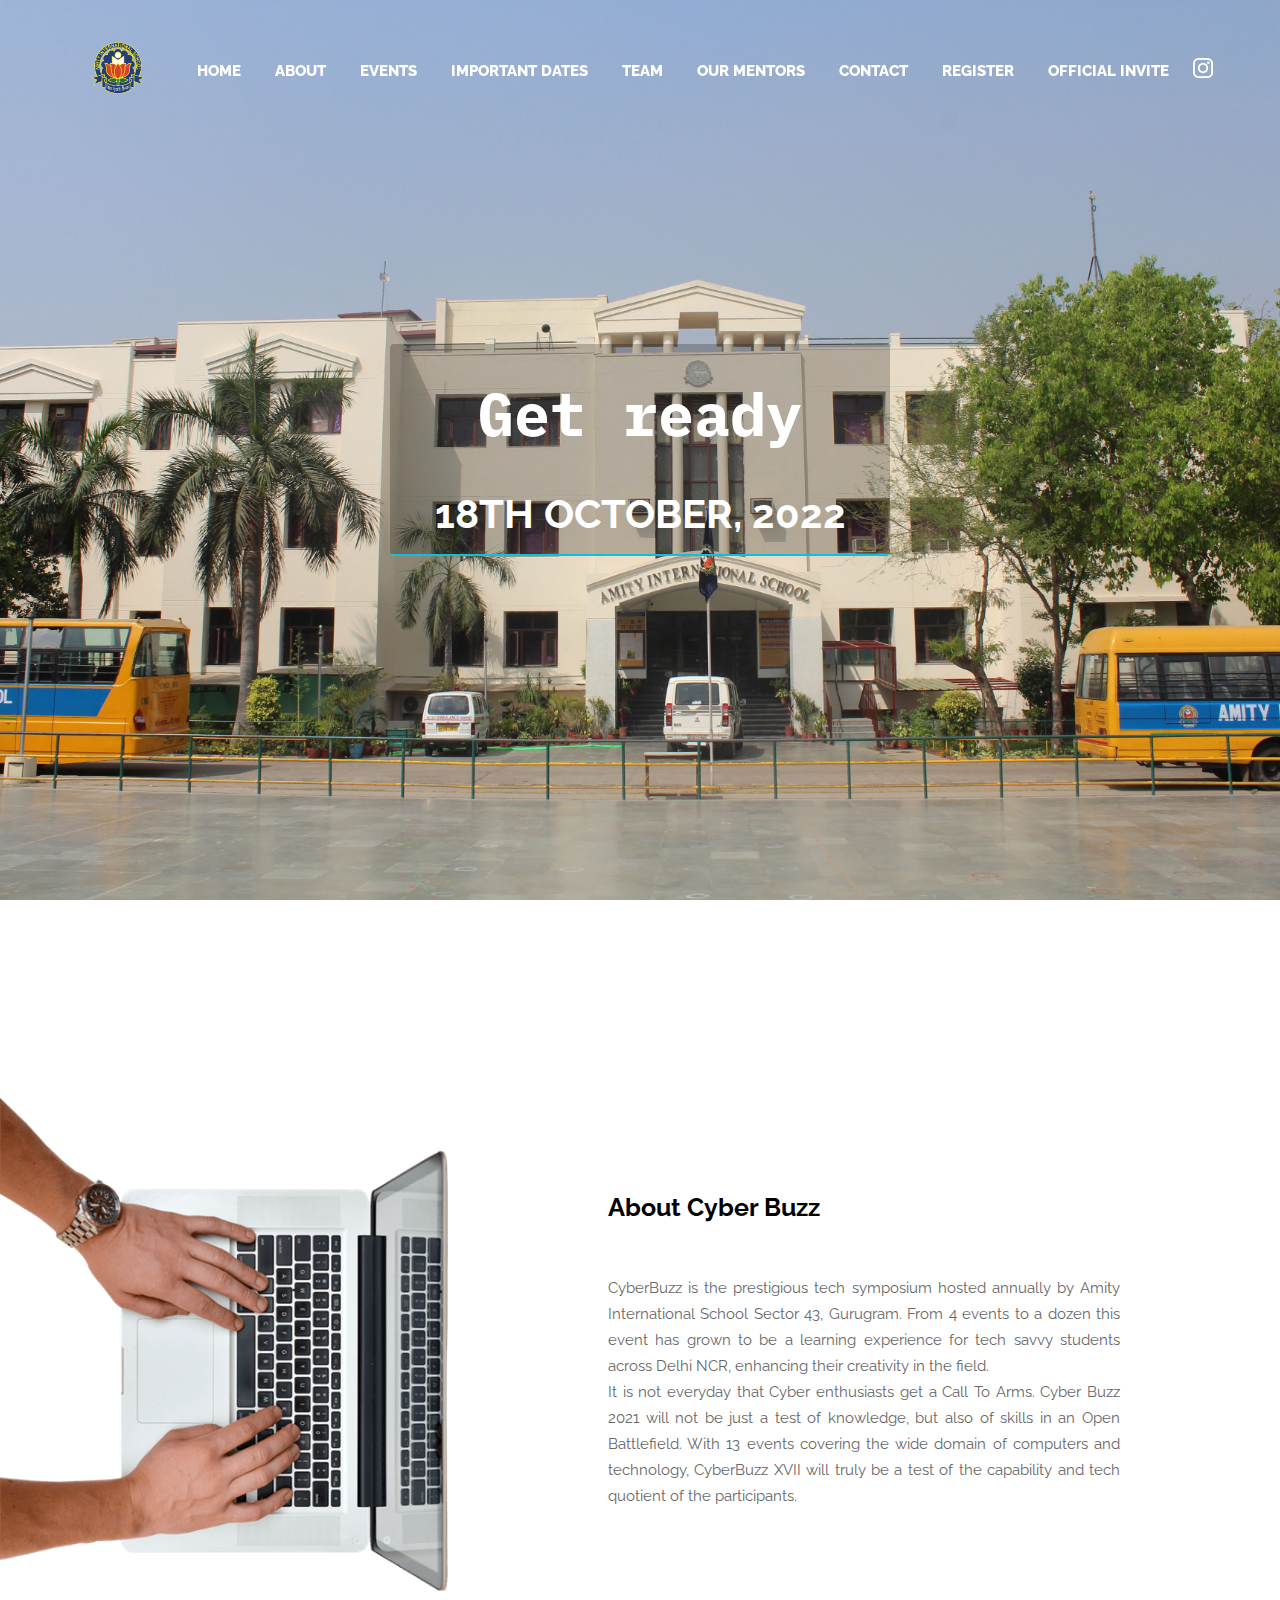
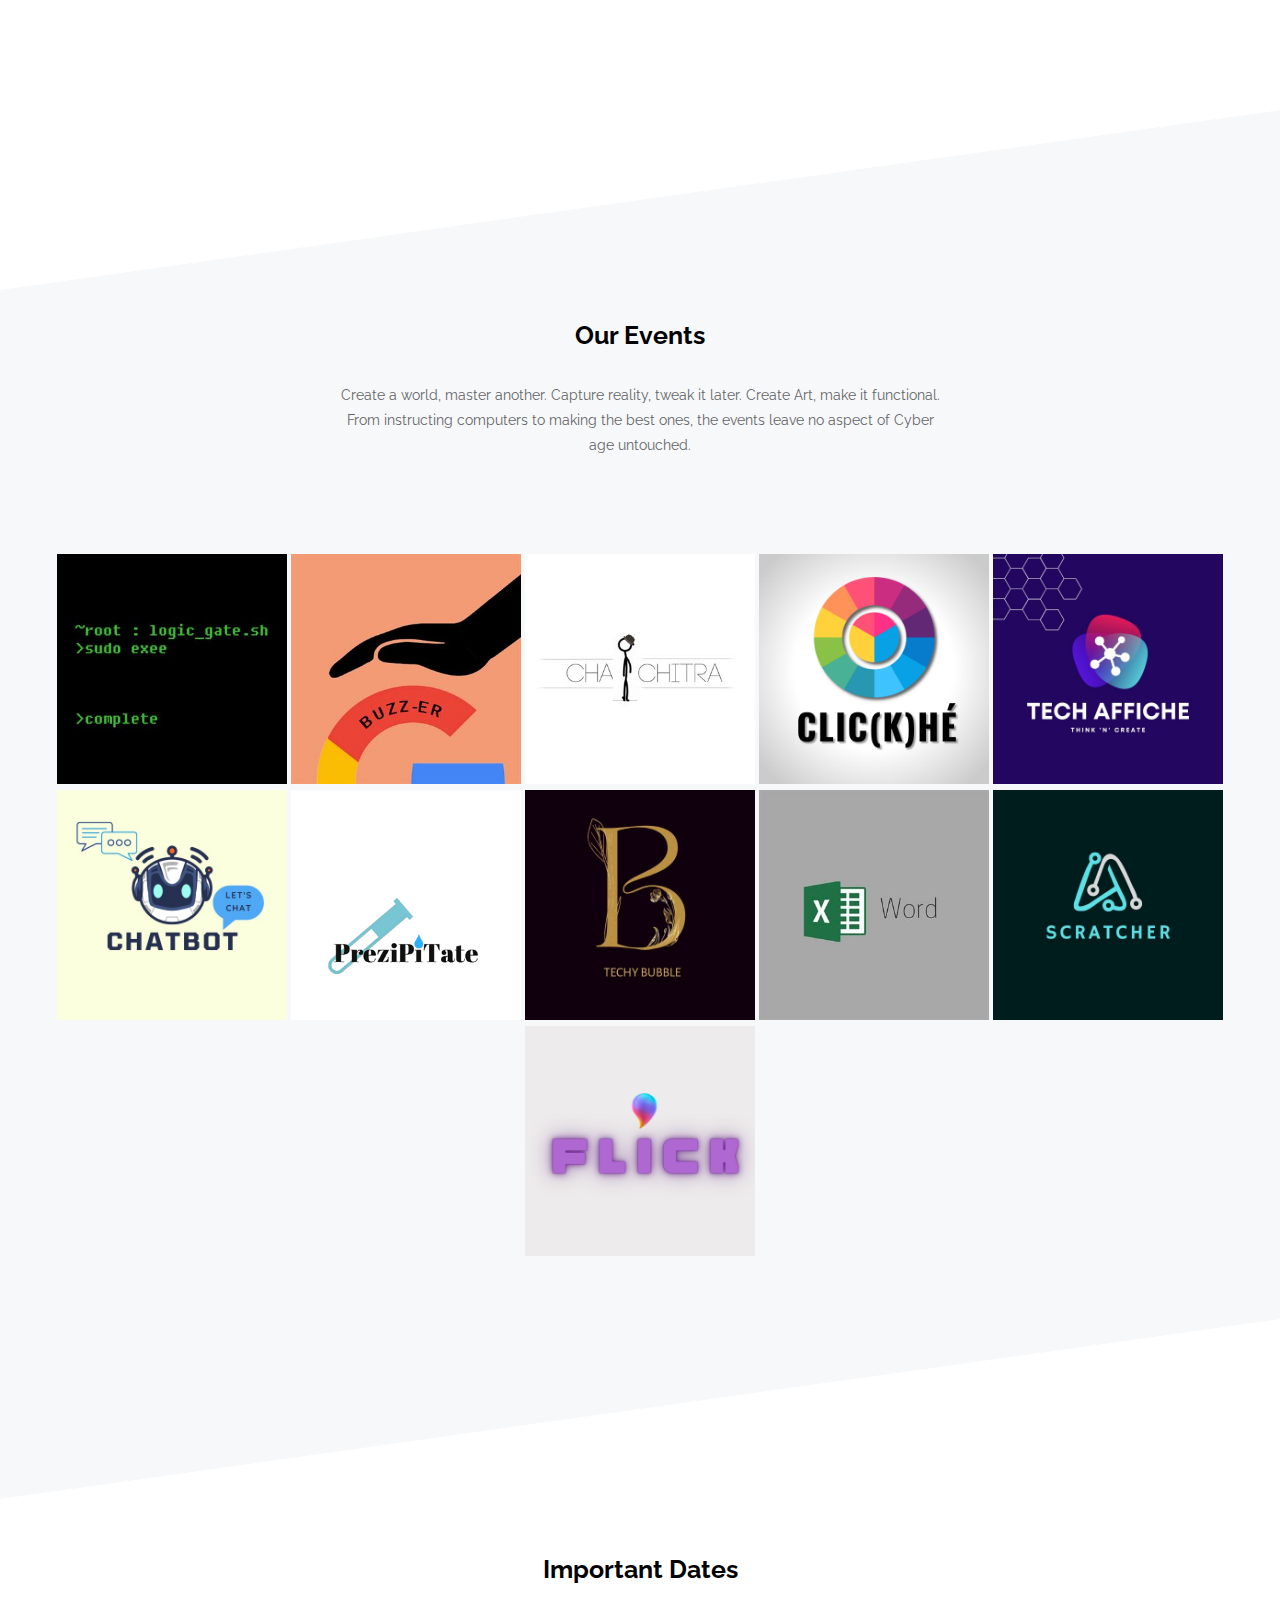
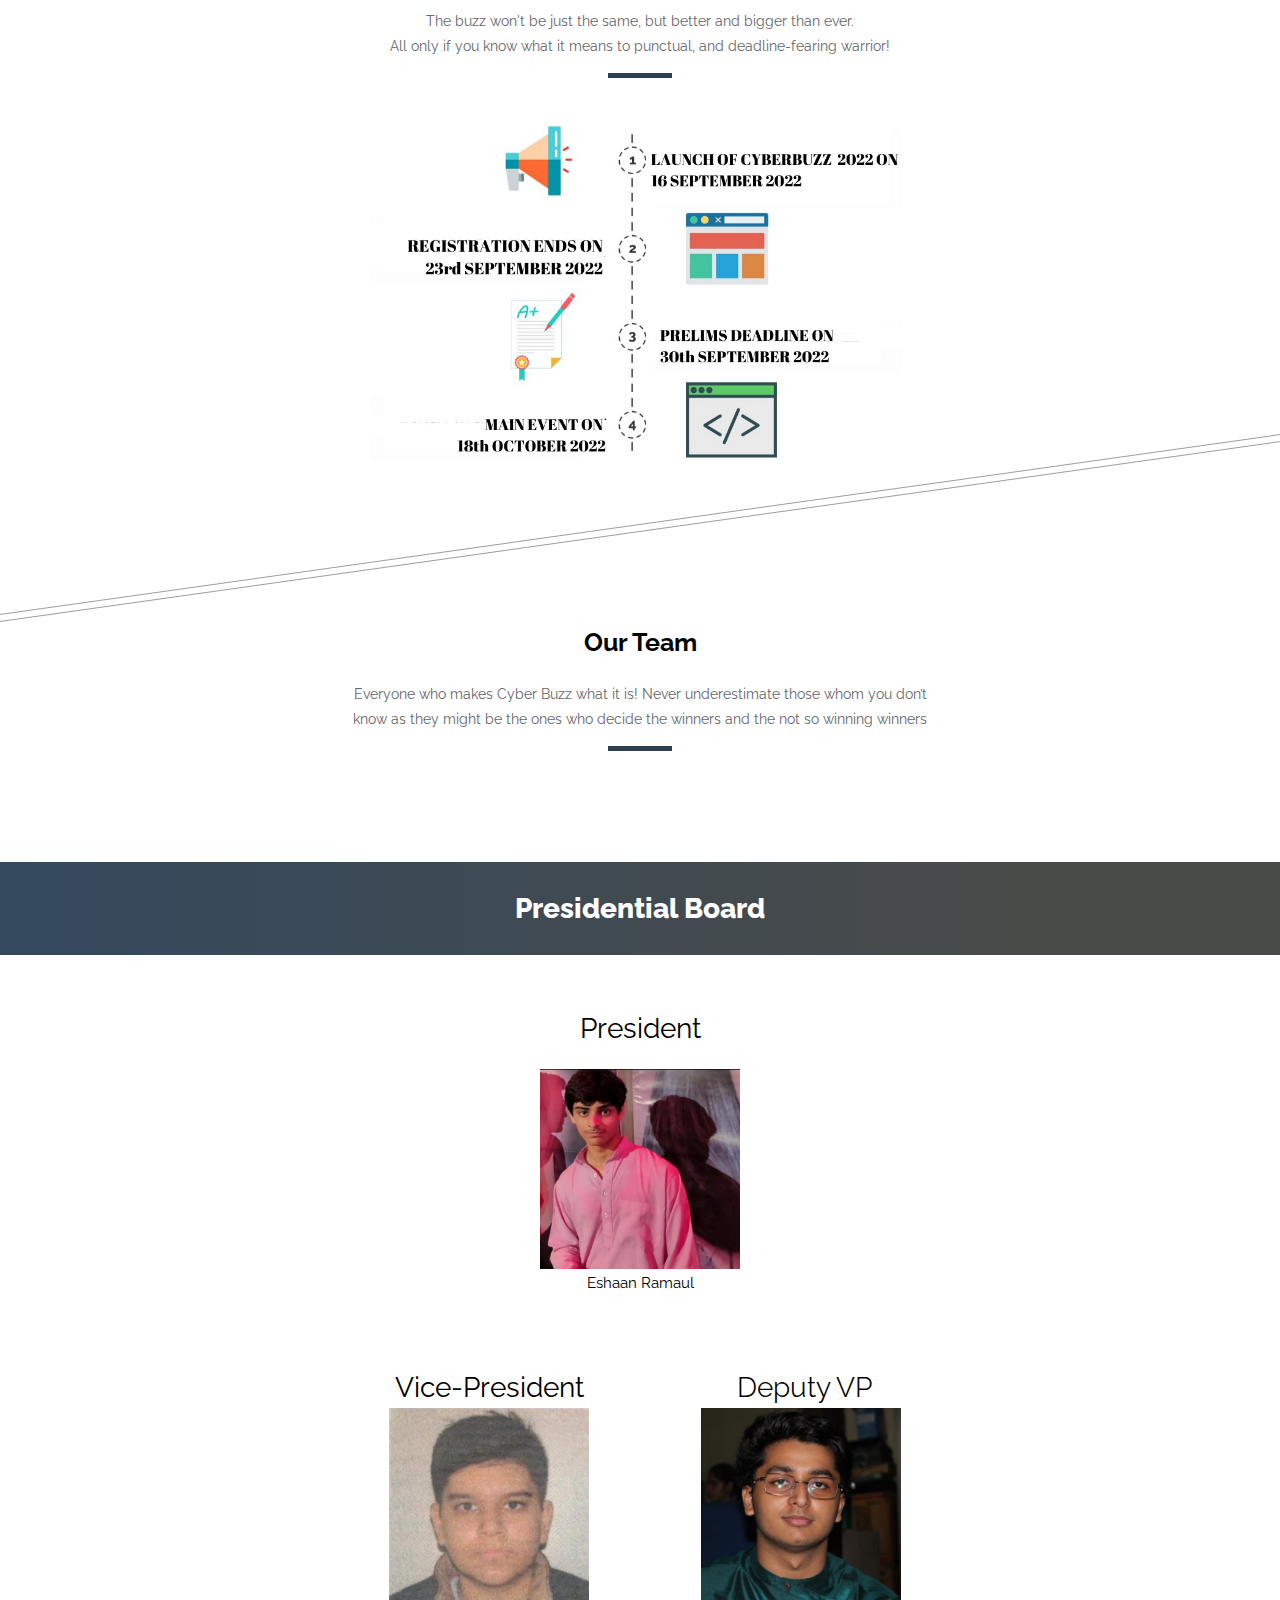
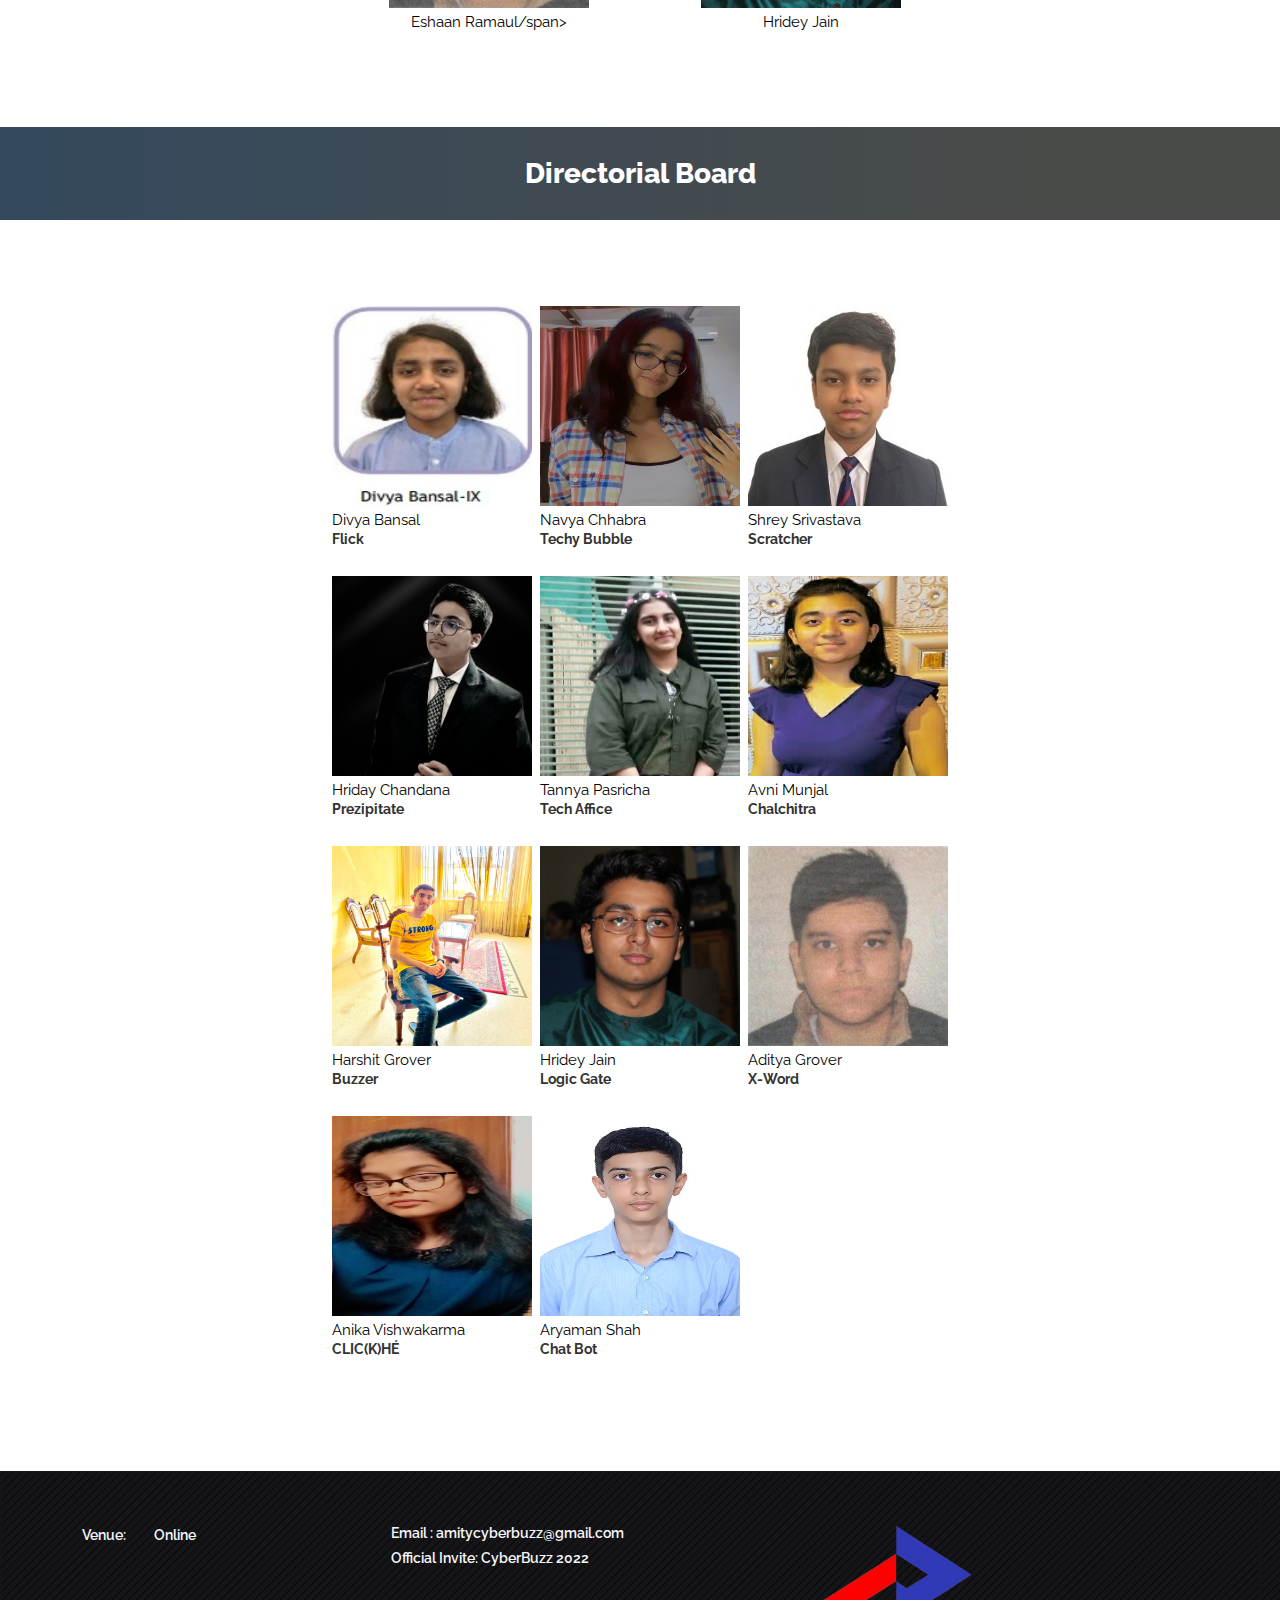
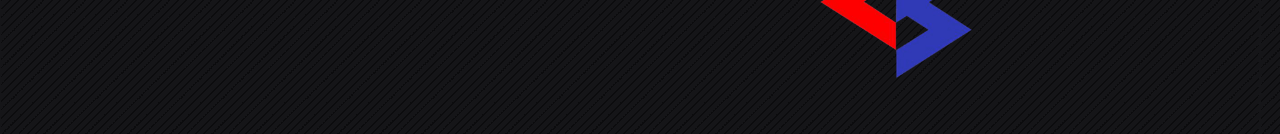
<file: index.html>
<!DOCTYPE html>
<html><head>
	<!-- Global site tag (gtag.js) - Google Analytics -->
  <script src="jquery.min.js"></script>
<script type="text/javascript" src="script.js"></script>
<script async src="https://www.googletagmanager.com/gtag/js?id=UA-117091216-1"></script>
<script>
  window.dataLayer = window.dataLayer || [];
  function gtag(){dataLayer.push(arguments);}
  gtag('js', new Date());
  gtag('config', 'UA-117091216-1');
</script>
<script type="text/javascript">
	$(document).ready(function(){
	$(window).scroll(function(){
	var scroll = $(window).scrollTop();
	if(scroll>100){
		$(".nav").css("padding-top", "10px");
		$(".nav").css("background-color", "#2c3e50");
		/*$(".nav").css("	background-color", "rgba(16, 191, 222, 1")*/
	}
	else{
		$(".nav").css("padding-top", "30px");
		$(".nav").css("background-color", "transparent")
		/*$(".nav").css("background-color", "#10bfde80")*/
	}
})
})
</script>

	<title>Cyber Buzz</title>
	<link rel="shortcut icon" type="image" href="images/favicon.png">
	<link rel="stylesheet" type="text/css" href="style.css">
  <link href="https://fonts.googleapis.com/css?family=Raleway" rel="stylesheet">
</head>

<body>
<div class="first-big" id="home">
	<div class="nav" id="#nav-top">
		<div class="left-nav"><table><tbody>
		<tr>
    <td><img src="images/schoollogo.png" style="height: 70px; padding-right: 40px"></td>
    <td><a class="nav-item smoothscroll" href="#home">HOME</a></td>
		<td><a class="nav-item smoothscroll" href="#about">ABOUT</a></td>
		<td><a class="nav-item smoothscroll" href="#events">EVENTS</a></td>
		<td><a class="nav-item smoothscroll" href="#dates">IMPORTANT DATES</a></td>
		<td><a class="nav-item smoothscroll" href="#team">TEAM</a></td>
	 	<td><a class="nav-item smoothscroll" href="teachers.html" target="_blank">OUR MENTORS</td>
		<td><a class="nav-item smoothscroll" href="#contact">CONTACT</a></td>
		<td><a class="nav-item" href=" https://forms.office.com/r/hnUH5tGMPd" target="_blank">REGISTER</a></td>
		<td><a class="nav-item smoothscroll" href=" https://bit.ly/3RNcuJU" target = "_blank">OFFICIAL INVITE</a></td>
<!--		<td><a class="nav-item" href="/prelims" target="_blank">PRELIMS RESULTS</a></td>  -->
		<!--<td><a class="nav-item" href="prelims.html" target="_blank">PRELIM RESULTS</a></td>-->
		<!-- <td><a class="nav-item right" style= " margin-left: 0px;" href="https://fb.com/amitycyberbuzz" target="_blank"><img src="images/fb.png" style="height: 20px;"></a></td> -->
		<td><a class="nav-item right" style= " margin-left: -10px;" href="https://www.instagram.com/cyberbuzz21/" target="_blank"><img src="images/instagram-logo.png" style="height: 20px;"></a></td>
		</tr></tbody></table>
		</div>
	</div>
	<div class="head-info"><div class = "time-info" id="time-set"></div><p class = "date" style="margin: 0;">18TH OCTOBER, 2022<br></p></div>
	<!-- <a href="https://drive.google.com/drive/folders/1xSUDUHf4Fh-xgpqyqZI1GgW6K6Gb0qex?usp=sharing" target="_blank"><div class = "head-info" id = "discord">
		RESULTS
		<p style="font-size: 10px; line-height: 0px; margin-top: 0px; letter-spacing: 3px;">CHECK RESULTS HERE!</p> -->
	</div></a>
</div>

<div class="second-big" id="about">
	<div class="img-info"><img src="images/Laptop_Graphic.png" class="img-info-real"></div>
	<div class="info"><div class="container"><span class = "heading">About Cyber Buzz</span><br><br><br>
		<p class="info-desc" align="justify">CyberBuzz is the prestigious tech symposium hosted annually by Amity International School Sector 43, Gurugram. From 4 events to a dozen this event has grown to be a learning experience for tech savvy students across Delhi NCR, enhancing their creativity in the field.<br>It is not everyday that Cyber enthusiasts get a Call To Arms. Cyber Buzz 2021 will not be just a test of knowledge, but also of skills in an Open Battlefield. With 13 events covering the wide domain of computers and technology, CyberBuzz XVII will truly be a test of the capability and tech quotient of the participants.</div>
	</p>
	</div>
</div>

<div class="third-big">
	<div class="inner-third" align="center">
		<span class="heading">Our Events</span><br><br>
		<p class="events-info">Create a world, master another. Capture reality, tweak it later. Create Art, make it functional. From instructing computers to making the best ones, the events leave no aspect of Cyber age untouched.</p><br>

		<div class="eventbox" id="events">

			<div class="box" id="hv-1"><img src="images/event-logos/programming.jpg" class="logo"><div class="hov-con"><div class="text">Logic Gate</div></div>
				<!-- modal-->
				<!--<div class="modal" id="myModal-01">
					<div class="modal-content">
						<p class="tagline">“Talk is cheap,  show us the code ”</p>
						<p class="evnt-info">This isn’t your normal programming quiz where you are asked to solve and write the problems. Here, you will be tested on your speed, coding that make one a true programmer, yes, they do!<br>
							Round 1 of 30 minutes will happen at 11 AM on 23 rd May.<br>
							Round 2 of 30 minutes will happen at 11:30 AM on 23 rd May between shortlisted teams of Round 1.<br>
							The link for Round 1 will be shared on 23 rd May at 10:50 on the facebook page. Round 2 link will be shared with the Round 1 shortlisted teams only.
							Language – Python  <br>
							Eligibility – XI-XII<br></p>
						<p class="team-eligibility">No of Teams/School – 1 <br>
							No. of Participants/Team – 1</p>
					</div>
				</div>-->
				<!--modal closes-->
			</div>
			<div class="box" id="hv-2"><img src="images/event-logos/buzzer.jpg" class="logo"><div class="hov-con"><div class="text">Buzzer</div></div>
				<!--<div class="modal" id="myModal-02">
					<div class="modal-content">
						<p class="tagline">“Life is a big canvas throw all the paint you can on it.”</p>
						<p class="evnt-info">Students will make a drawing in MS Paint. Convert your file into JPEG and will send that on mmunjal@aisg43.amity.edu. Downloaded material from Internet is strictly prohibited. <br>
							<b><u>Topic</u>: My Dream World</b><br>
							Eligibility: I-II<br></p>
						<p class="team-eligibility">No of Teams/School – 1 <br> 
							No. of Participants/Team – 1</p>

					</div>
				</div>-->
			</div>
			
			<div class="box" id="hv-4"><img src="images/event-logos/chalchitra.jpg" class="logo"><div class="hov-con"><div class="text">Movie Making</div></div>
				<div class="modal" id="myModal-04">
					<div class="modal-content">
						<p class="tagline">“Programming isn’t about what you know; it’s about what you can figure out”</p>
						<p class="evnt-info">Students will create a graphic using MSW Logo. Convert your file into JPEG and will send that on mpasricha@aisg43.amity.edu.<br>
						<b><u>Topic</u>: My City</b><br>
						Eligibility: III-IV
						</p>
						<p class="team-eligibility">No of Teams/School – 1 <br> No. of Participants/Team – 1</p>
					</div>
				</div>
			</div>


			<div class="box" id="hv-5"><img src="images/2021/events/clickhe.png" class="logo"><div class="hov-con"><div class="text">Photography</div></div>
				<div class="modal" id="myModal-05">
					<div class="modal-content">
						<p class="tagline">“Ctrl + M…. and here we go!”</p>
						<p class="evnt-info">Students will make a 3 min presentation and send it to us at mpasricha@aisg43.amity.edu. Only selected teams will battle out for the prizes. Anything except clip art and tools of powerpoint are not allowed. Videos should not be used.<br>
						<b><u>Topic</u>: Online Education</b><br>
						Eligibility: V-VI<br>
						</p>
						<p class="team-eligibility">No of Teams/School – 1<br>No. of Participants/Team – 1</p>
					</div>
				</div>
			</div>

			
		
			<div class="box" id="hv-8"><img src="images/2021/events/techaffice.jpeg" class="logo"><div class="hov-con"><div class="text">Tech Affice</div></div>
				<div class="modal" id="myModal-08">	
					<div class="modal-content">
						<p class="tagline">“Pics or it didn’t happen”</p>
						<p class="evnt-info">
							For the event, three pictures need to be submitted online. Entry needs to be submitted at sjoshi@aisg43.amity.edu  on the topic.<br>
							Please makesure to not to use copyright content.<br>
							<b><u>Topic</u>: Nature at the time of Corona</b><br>
							Eligibility: IX-X
						</p>
						<p class="team-eligibility">No of Teams/School – 1<br>No. of Participants/Team – 1</p>
					</div>
				</div>
			</div>
		
			<div class="box" id="hv-10"><img src="images/2021/events/chatbot.jpeg" class="logo"><div class="hov-con"><div class="text">Chat Bot</div></div>
				<div class="modal" id="myModal-10">
					<div class="modal-content">
						<p class="tagline">“What separates design from art is that design is meant to be… functional.”</p>
						<p class="evnt-info">Upload the entry on Google Drive/Drop box and email the link to sjoshi@aisg43.amity.edu. Only selected teams will battle out for prizes. Besides the originality and appeal of the design, functionality and creativity will be fetching points.<br>
							<b>And remember, your &lt;html&gt; code should be spic n’ &lt;span&gt; ;)</b><br>
							<b>Languages:</b>*HTML, CSS, Javascript, Jquery<br>
							<b>Software provided:</b>Sublime Text, Adobe Photoshop<br>
							*Participants are advised to refrain from using templates and copying code.<br>
							Eligibility – IX-X<br>
						</p>
						<p class="team-eligibility">No of Teams/School – 1<br>No. of Participants/Team – 1</p>
						</div>
				</div>
			</div>
		
				
			<div class="box" id="hv-12"><img src="images/event-logos/prezipitate.png" class="logo"><div class="hov-con"><div class="text">Prezipitate</div></div>
				<div class="modal" id="myModal-12">
					<div class="modal-content">
						<p class="tagline">“Everybody is special. But not today, because today, we give you the story.”</p>
						<p class="evnt-info">Participants will be given theme (at 11 AM on 23 rd May) on which they have to make a video of 1 min which should be submitted by 1 PM on 23 rd May.<br>
							<b>Late submissions will not be entertained.</b><br>
							Open choice for accessories and software but it has to be submitted only in <b>MP4 format</b>.<br>
							Only <b>original</b> and <b>fresh content</b> will be accepted, the usage of <b>English</b> or <b>Hindi</b> both are permitted.<br>
							The video should not just be random clips and should have an element of <b>story</b> or a <b>concept</b>. No socially offensive content will be permitted. In terms of conflict, the event head will give the final decision and breaking of rules will result in <b>disqualification.</b><br>
							Video has to be uploaded to <b>Youtube</b> or <b>drive</b> and the links should be shared by the form. The link for the form is: https://bit.ly/3aBGYZe<br>
						Eligibility – XI-XII<br>
						</p>
						<p class="team-eligibility">No of Teams/School – 1<br>No. of Participants/Team – 1</p>
					</div>
				</div>
			</div>

			<div class="box" id="hv-10"><img src="images/2021/events/techybubble.jpeg" class="logo"><div class="hov-con"><div class="text">Techy Bubble</div></div>
				<div class="modal" id="myModal-10">
					<div class="modal-content">
						<p class="tagline">“What separates design from art is that design is meant to be… functional.”</p>
						<p class="evnt-info">Upload the entry on Google Drive/Drop box and email the link to sjoshi@aisg43.amity.edu. Only selected teams will battle out for prizes. Besides the originality and appeal of the design, functionality and creativity will be fetching points.<br>
							<b>And remember, your &lt;html&gt; code should be spic n’ &lt;span&gt; ;)</b><br>
							<b>Languages:</b>*HTML, CSS, Javascript, Jquery<br>
							<b>Software provided:</b>Sublime Text, Adobe Photoshop<br>
							*Participants are advised to refrain from using templates and copying code.<br>
							Eligibility – IX-X<br>
						</p>
						<p class="team-eligibility">No of Teams/School – 1<br>No. of Participants/Team – 1</p>
						</div>
				</div>
			</div>

			<div class="box" id="hv-10"><img src="images/event-logos/x-word.jpg" class="logo"><div class="hov-con"><div class="text">X-Word</div></div>
				<div class="modal" id="myModal-10">
					<div class="modal-content">
						<p class="tagline">“What separates design from art is that design is meant to be… functional.”</p>
						<p class="evnt-info">Upload the entry on Google Drive/Drop box and email the link to sjoshi@aisg43.amity.edu. Only selected teams will battle out for prizes. Besides the originality and appeal of the design, functionality and creativity will be fetching points.<br>
							<b>And remember, your &lt;html&gt; code should be spic n’ &lt;span&gt; ;)</b><br>
							<b>Languages:</b>*HTML, CSS, Javascript, Jquery<br>
							<b>Software provided:</b>Sublime Text, Adobe Photoshop<br>
							*Participants are advised to refrain from using templates and copying code.<br>
							Eligibility – IX-X<br>
						</p>
						<p class="team-eligibility">No of Teams/School – 1<br>No. of Participants/Team – 1</p>
						</div>
				</div>
			</div>
			<div class="box" id="hv-10"><img src="images/2021/events/scratcher.jpeg" class="logo"><div class="hov-con"><div class="text">Scratcher</div></div>
				<div class="modal" id="myModal-10">
					<div class="modal-content">
						<p class="tagline">“What separates design from art is that design is meant to be… functional.”</p>
						<p class="evnt-info">Upload the entry on Google Drive/Drop box and email the link to sjoshi@aisg43.amity.edu. Only selected teams will battle out for prizes. Besides the originality and appeal of the design, functionality and creativity will be fetching points.<br>
							<b>And remember, your &lt;html&gt; code should be spic n’ &lt;span&gt; ;)</b><br>
							<b>Languages:</b>*HTML, CSS, Javascript, Jquery<br>
							<b>Software provided:</b>Sublime Text, Adobe Photoshop<br>
							*Participants are advised to refrain from using templates and copying code.<br>
							Eligibility – IX-X<br>
						</p>
						<p class="team-eligibility">No of Teams/School – 1<br>No. of Participants/Team – 1</p>
						</div>
				</div>
			</div>

			
			
			<div class="box" id="hv-10"><img src="images/2021/events/FLICK.png" class="logo"><div class="hov-con"><div class="text">Paint 3D</div></div>
				<div class="modal" id="myModal-10">
					<div class="modal-content">
						<p class="tagline">“What separates design from art is that design is meant to be… functional.”</p>
						<p class="evnt-info">Upload the entry on Google Drive/Drop box and email the link to sjoshi@aisg43.amity.edu. Only selected teams will battle out for prizes. Besides the originality and appeal of the design, functionality and creativity will be fetching points.<br>
							<b>And remember, your &lt;html&gt; code should be spic n’ &lt;span&gt; ;)</b><br>
							<b>Languages:</b>*HTML, CSS, Javascript, Jquery<br>
							<b>Software provided:</b>Sublime Text, Adobe Photoshop<br>
							*Participants are advised to refrain from using templates and copying code.<br>
							Eligibility – IX-X<br>
						</p>
						<p class="team-eligibility">No of Teams/School – 1<br>No. of Participants/Team – 1</p>
						</div>
				</div>

			</div>
		</div>
	</div>
</div>


<div class="fourth-big" id = "dates" align="center">
	<p class="heading">Important Dates</p>
	<p class="imp-info">The buzz won't be just the same, but better and bigger than ever.<br>All only if you know what it means to punctual, and deadline-fearing warrior!</p><p class="btn-btm"></p>
	<img src="images/2022/timeline.png" class="imp-img">
</div>

<div class="skew-div"></div>

<div class="fifth-big" align="center">
	<p class="heading" id = "team">Our Team</p>
	<p class="imp-info">Everyone who makes Cyber Buzz what it is!
Never underestimate those whom you don’t know as they might be the ones who decide the winners and the not so winning winners</p>
	<p class="btn-btm"></p>
  <br><br>
  <br><br>
  <h1 style="font-family: 'Raleway';font-weight: 800;font-size: 28px;padding-top: 30px;padding-bottom: 30px;background:-webkit-linear-gradient(90deg, rgb(52, 73, 94) 0%, rgb(73, 75, 73) 80%);
background:-o-linear-gradient(90deg, rgb(52, 73, 94) 0%, rgb(73, 75, 73) 80%);
background:-moz-linear-gradient(90deg, rgb(52, 73, 94) 0%, rgb(73, 75, 73) 80%);
background:linear-gradient(90deg, rgb(52, 73, 94) 0%, rgb(73, 75, 73) 80%);color: white">Presidential Board</h1>
<br><br>
  	<span class = "designation" style="color;font-family: 'Raleway';font-weight: 400">President</span><br>
  <div class="teambox" >


     <div class="tbox">
     	
         
         <a href="https://www.instagram.com/eshaan.ok/" target="_blank">
         <img src="images/2022/membs/eshaan.jpeg" class="memb"><div class="mem">
     <div class = "mem-name">eshaanramaul@gmail.com</div></div></a><span class = "mem-name-end">Eshaan Ramaul</span><br><span class="mem-evnt"></span></div>

   

  </div>


  	
	<br>
  <div class="teambox" >
  	<div class = 'teambox2'>
  		<span class = "designation" style="font-family: 'Raleway';font-weight: 400;">Vice-President</span>
  <div class="tbox">

	<a href="https://www.instagram.com/adityagroverr/" target="_blank">
	<img src="images/2022/membs/aditya.jpeg" class="memb"><div class="mem">
<div class = "mem-name">adityagrover111@gmail.com
</div></div></a><span class = "mem-name-end">Eshaan Ramaul/span><br><span class="mem-evnt"></span></div></div>
<div class = 'teambox2' style="margin-left: 100px;">
	<span class = "designation" style="font-family: 'Raleway';font-weight: 350;margin-left: 12%;">Deputy VP</span> 
<div class="tbox" style="margin-left: 5%;"> 
	<a href="https://www.instagram.com/hridsjain/" target="_blank"><img src="images/2022/membs/hridey.jpeg	" class="memb"><div class="mem">
<div class = "mem-name">hrideyjain27@gmail.com</div></div></a><span class = "mem-name-end">Hridey Jain</span><br><span class="mem-evnt"></span></div>
  </div></div>
  <br><br>
  <h1 style="font-family: 'Raleway';font-weight: 800;font-size: 28px;padding-top: 30px;padding-bottom: 30px;background:-webkit-linear-gradient(90deg, rgb(52, 73, 94) 0%, rgb(73, 75, 73) 80%);
background:-o-linear-gradient(90deg, rgb(52, 73, 94) 0%, rgb(73, 75, 73) 80%);
background:-moz-linear-gradient(90deg, rgb(52, 73, 94) 0%, rgb(73, 75, 73) 80%);
background:linear-gradient(90deg, rgb(52, 73, 94) 0%, rgb(73, 75, 73) 80%);color: white">Directorial Board</h1>
<br><br>

	<div class="teambox" align = 'center'>
		<table id = "memberss" align="center">

		<a target="_blank">
		<tr>
		
		<tr><td><div class="tbox"><img src="images/2022/membs/divya.jpeg" class="memb"><div class="mem">
		<div class = "mem-name">divyabansal1919@gmail.com</div></div><span class = "mem-name-end">Divya Bansal</span><br><span class="mem-evnt">Flick</span></div></td>
		<td><div class="tbox"><img src="images/2022/membs/navya.jpeg" class="memb"><div class="mem">
		<div class = "mem-name">navyachhabra479@gmail.com</div></div><span class = "mem-name-end">Navya Chhabra</span><br><span class="mem-evnt">Techy Bubble</span></div></td>

		<td><div class="tbox"><img src="images/2022/membs/shrey.jpeg" class="memb"><div class="mem">
		<div class = "mem-name">nat_verma@rediffmail.com</div></div><span class = "mem-name-end">Shrey Srivastava</span><br><span class="mem-evnt">Scratcher</span></div></td></tr>
		<tr><td><div class="tbox"><img src="images/2022/membs/hriday.jpeg" class="memb"><div class="mem">
		<div class = "mem-name">hridaychandnaXD@gmail.com</div></div><span class = "mem-name-end">Hriday Chandana</span><br><span class="mem-evnt">Prezipitate</span></div></td>

		<td><div class="tbox"><img src="images/2021/membs/tannya.jpeg" class="memb"><div class="mem">
		<div class = "mem-name"></div></div><span class = "mem-name-end">Tannya Pasricha</span><br><span class="mem-evnt">Tech Affice</span></div></td>
		<td><div class="tbox"><img src="images/2022/membs/avni.jpeg" class="memb"><div class="mem">
		<div class = "mem-name">avneemunjal@gmail.com</div></div><span class = "mem-name-end">Avni Munjal</span><br><span class="mem-evnt">Chalchitra</span></div>
		</td></tr>

		<tr><td><div class="tbox"><img src="images/2022/membs/harshit.jpeg" class="memb"><div class="mem">
		<div class = "mem-name">harshitgrover007@gmail.com</div></div><span class = "mem-name-end">Harshit Grover</span><br><span class="mem-evnt">Buzzer</span></div></td>
		<td><div class="tbox"><img src="images/2022/membs/hridey.jpeg" class="memb"><div class="mem">
		<div class = "mem-name">hrideyjain27@gmail.com</div></div><span class = "mem-name-end">Hridey Jain</span><br><span class="mem-evnt">Logic Gate</span></div></td>

		<td><div class="tbox"><img src="images/2022/membs/aditya.jpeg" class="memb"><div class="mem">
		<div class = "mem-name">adityagrover111@gmail.com</div></div><span class = "mem-name-end">Aditya Grover</span><br><span class="mem-evnt">X-Word</span></div></td></tr>
		<!-- ----<tr></tr><td><div class="tbox"><img src="images/2022/membs/ishita.jpeg" class="memb"><div class="mem">
		<div class = "mem-name">ishitasood2006@gmail.com</div></div><span class = "mem-name-end">Ishita Sood</span><br><span class="mem-evnt">X-Word</span></div></td> -->
		<td><div class="tbox"><img src="images/2022/membs/anika.jpeg" class="memb"><div class="mem">
		<div class = "mem-name">anikavishwakarma20@gmail.com</div></div><span class = "mem-name-end">Anika Vishwakarma</span><br><span class="mem-evnt">CLIC(K)HÉ</span></div></td>
		<td><div class="tbox"><img src="images/2022/membs/aryaman.jpeg" class="memb"><div class="mem">
		<div class = "mem-name">aryamanshah@gmail.com</div></div><span class = "mem-name-end">Aryaman Shah</span><br><span class="mem-evnt">Chat Bot</span></div></td>

	
	</table>
	</div>

</div>

 <!--<div class="schedule" id = "schedule" align="center">
	<p class="heading-sch">Our Schedule</p>
	<img src="images/finale.png" class="sch-img">
</div>-->


<div class="footer" id="contact">
	<div class="footer-table"><table>
		<tbody>
			<tr><td class="ftr-data">Venue:</td><td class="ftr-data">Online<br></td></tr>
			<!--<tr><td class="ftr-data">Timings:</td><td class="ftr-data">8AM to 3PM</td></tr>-->
		</tbody>
	</table></div>

	<div class="links">Email : amitycyberbuzz@gmail.com <br>
		<!-- <br> Facebook: <a class = "link-fb" href="https://fb.com/amitycyberbuzz" target = '_blank'>fb.com/amitycyberbuzz</a><br> -->
		Official Invite: <a class="link-fb" href="https://bit.ly/3RNcuJU" target = "_blank">CyberBuzz 2022</a>
	</div>
	<div class="last-logo"><img src="images/logo.png" class="last-logo-img"></div>
</div>

<link href="https://fonts.googleapis.com/css?family=Raleway:400,600,700" rel="stylesheet">
<link href="https://fonts.googleapis.com/css?family=IBM+Plex+Mono" rel="stylesheet">
<link rel="stylesheet" href="https://cdnjs.cloudflare.com/ajax/libs/font-awesome/4.7.0/css/font-awesome.min.css">
<script src="https://kryogenix.org/code/browser/smoothscroll/smoothscroll.js"></script>
<link rel="stylesheet" href="https://use.fontawesome.com/releases/v5.0.9/css/all.css" integrity="sha384-5SOiIsAziJl6AWe0HWRKTXlfcSHKmYV4RBF18PPJ173Kzn7jzMyFuTtk8JA7QQG1" crossorigin="anonymous">


<script>
// Set the date we're counting down to
var countDownDate = new Date("Aug 28, 2021 11:00:00").getTime();
// Update the count down every 1 second
var x = setInterval(function() {
    // Get todays date and time
    var now = new Date().getTime();
    // Find the distance between now an the count down date
    var distance = countDownDate - now;
    // Time calculations for days, hours, minutes and seconds
    var days = Math.floor(distance / (1000 * 60 * 60 * 24));
    var hours = Math.floor((distance % (1000 * 60 * 60 * 24)) / (1000 * 60 * 60));
    var minutes = Math.floor((distance % (1000 * 60 * 60)) / (1000 * 60));
    var seconds = Math.floor((distance % (1000 * 60)) / 1000);
    // Output the result in an element with id="demo"
    document.getElementById("time-set").innerHTML = days + ":" + hours + ":"
    + minutes + ":" + seconds;
    // If the count down is over, write some text
    if (distance < 0) {
        clearInterval(x);
        document.getElementById("time-set").innerHTML = "Get ready";
    }
}, 1000);
</script>
</body>
</html>
</file>
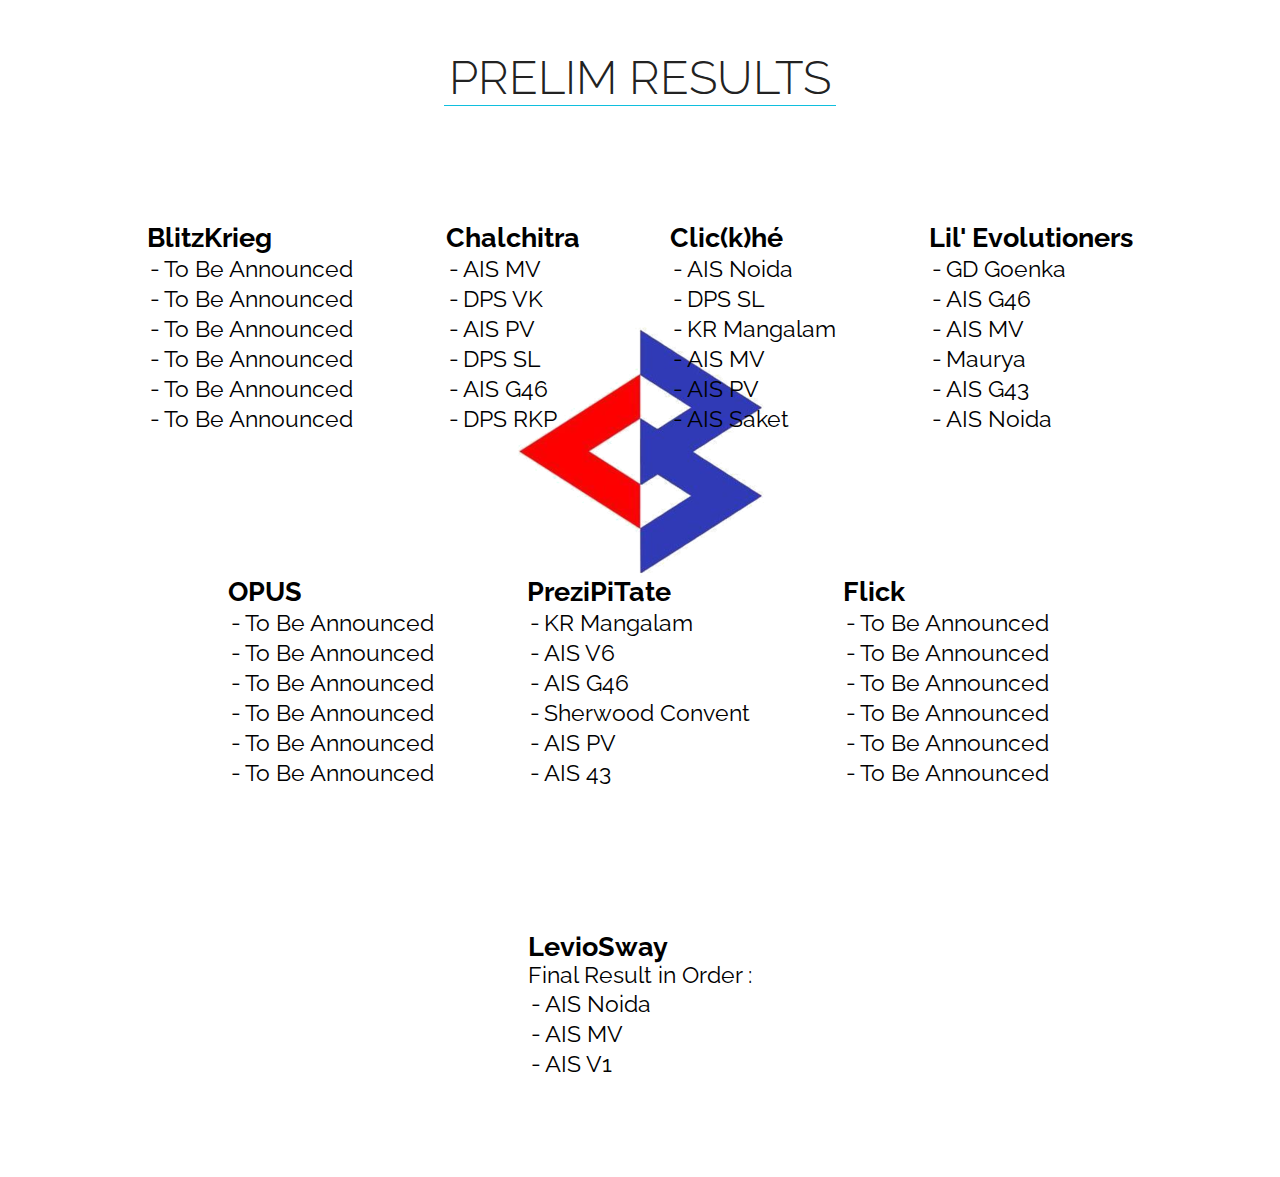
<file: prelims.html>
<!DOCTYPE html>
<html>
<head>
    <title>Prelim Results | Cyber Buzz</title>
    <link rel="shortcut icon" type="image" href="images/favicon.png">
    <link rel="stylesheet" type="text/css" href="prelim-style.css">
</head>

<body>
<div class="heading"><span class = "top-head">PRELIM RESULTS</span></div>

<div class = "results-main">

    <div class="results-box">
        <div class="event-name">BlitzKrieg</div>
        <div class="event-winners">
            <table>
                <tbody>
                    <tr><td>-</td><td>To Be Announced</td></tr>
                    <tr><td>-</td><td>To Be Announced</td></tr>
                    <tr><td>-</td><td>To Be Announced</td></tr>
                    <tr><td>-</td><td>To Be Announced</td></tr>
                    <tr><td>-</td><td>To Be Announced</td></tr>
                    <tr><td>-</td><td>To Be Announced</td></tr>
                </tbody>
            </table>
        </div>
    </div>


    <div class="results-box">
        <div class="event-name">Chalchitra</div>
        <div class="event-winners">
            <table>
                <tbody>
                    <tr><td>-</td><td>AIS MV</td></tr>
                    <tr><td>-</td><td>DPS VK</td></tr>
                    <tr><td>-</td><td>AIS PV</td></tr>
                    <tr><td>-</td><td>DPS SL</td></tr>
                    <tr><td>-</td><td>AIS G46</td></tr>
                    <tr><td>-</td><td>DPS RKP</td></tr>
                    

                </tbody>
            </table>
        </div>
    </div>


    <div class="results-box">
        <div class="event-name">Clic(k)hé</div>
        <div class="event-winners">
            <table>
                <tbody>
                    <tr><td>-</td><td>AIS Noida</td></tr>
                    <tr><td>-</td><td>DPS SL</td></tr>
                    <tr><td>-</td><td>KR Mangalam</td></tr>
                    <tr><td>-</td><td>AIS MV</td></tr>
                    <tr><td>-</td><td>AIS PV </td></tr>
                    <tr><td>-</td><td>AIS Saket</td></tr>
                   
                </tbody>
            </table>
        </div>
    </div>


    <div class="results-box">
        <div class="event-name">Lil' Evolutioners</div>
        <div class="event-winners">
            <table>
                <tbody>
                    <tr><td>-</td><td>GD Goenka</td></tr>
                    <tr><td>-</td><td>AIS G46</td></tr>
                    <tr><td>-</td><td>AIS MV</td></tr>
                    <tr><td>-</td><td>Maurya</td></tr>
                    <tr><td>-</td><td>AIS G43 </td></tr>
                    <tr><td>-</td><td>AIS Noida</td></tr>
                    
                </tbody>
            </table>
        </div>
    </div>


    <div class="results-box">
        <div class="event-name">OPUS</div>
        <div class="event-winners">
            <table>
                <tbody>
                    <tr><td>-</td><td>To Be Announced</td></tr>
                    <tr><td>-</td><td>To Be Announced</td></tr>
                    <tr><td>-</td><td>To Be Announced</td></tr>
                    <tr><td>-</td><td>To Be Announced</td></tr>
                    <tr><td>-</td><td>To Be Announced</td></tr>
                    <tr><td>-</td><td>To Be Announced</td></tr>
                </tbody>
            </table>
        </div>
    </div>


    <div class="results-box">
        <div class="event-name">PreziPiTate</div>
        <div class="event-winners">
            <table>
                <tbody>
                    <tr><td>-</td><td>KR Mangalam</td></tr>
                    <tr><td>-</td><td>AIS V6</td></tr>
                    <tr><td>-</td><td>AIS G46</td></tr>
                    <tr><td>-</td><td>Sherwood Convent</td></tr>
                    <tr><td>-</td><td>AIS PV</td></tr>
                    <tr><td>-</td><td>AIS 43</td></tr>
                 
                </tbody>
            </table>
        </div>
    </div>


    <div class="results-box">
        <div class="event-name">Flick</div>
        <div class="event-winners">
            <table>
                <tbody>
                    <tr><td>-</td><td>To Be Announced</td></tr>
                    <tr><td>-</td><td>To Be Announced</td></tr>
                    <tr><td>-</td><td>To Be Announced</td></tr>
                    <tr><td>-</td><td>To Be Announced</td></tr>
                    <tr><td>-</td><td>To Be Announced</td></tr>
                    <tr><td>-</td><td>To Be Announced</td></tr>
                </tbody>
            </table>
        </div>
    </div>

      <div class="results-box">
        <div class="event-name">LevioSway</div>
        <div class="event-winners">
            <table> Final Result in Order : 
                <tbody>
                    <tr><td>-</td><td>AIS Noida</td></tr>
                    <tr><td>-</td><td>AIS MV</td></tr>
                    <tr><td>-</td><td>AIS V1</td></tr>
            
                </tbody>
            </table>
        </div>
    </div>


</div>
</body>
<link href="https://fonts.googleapis.com/css?family=Raleway:300,400" rel="stylesheet">
</html>
</file>
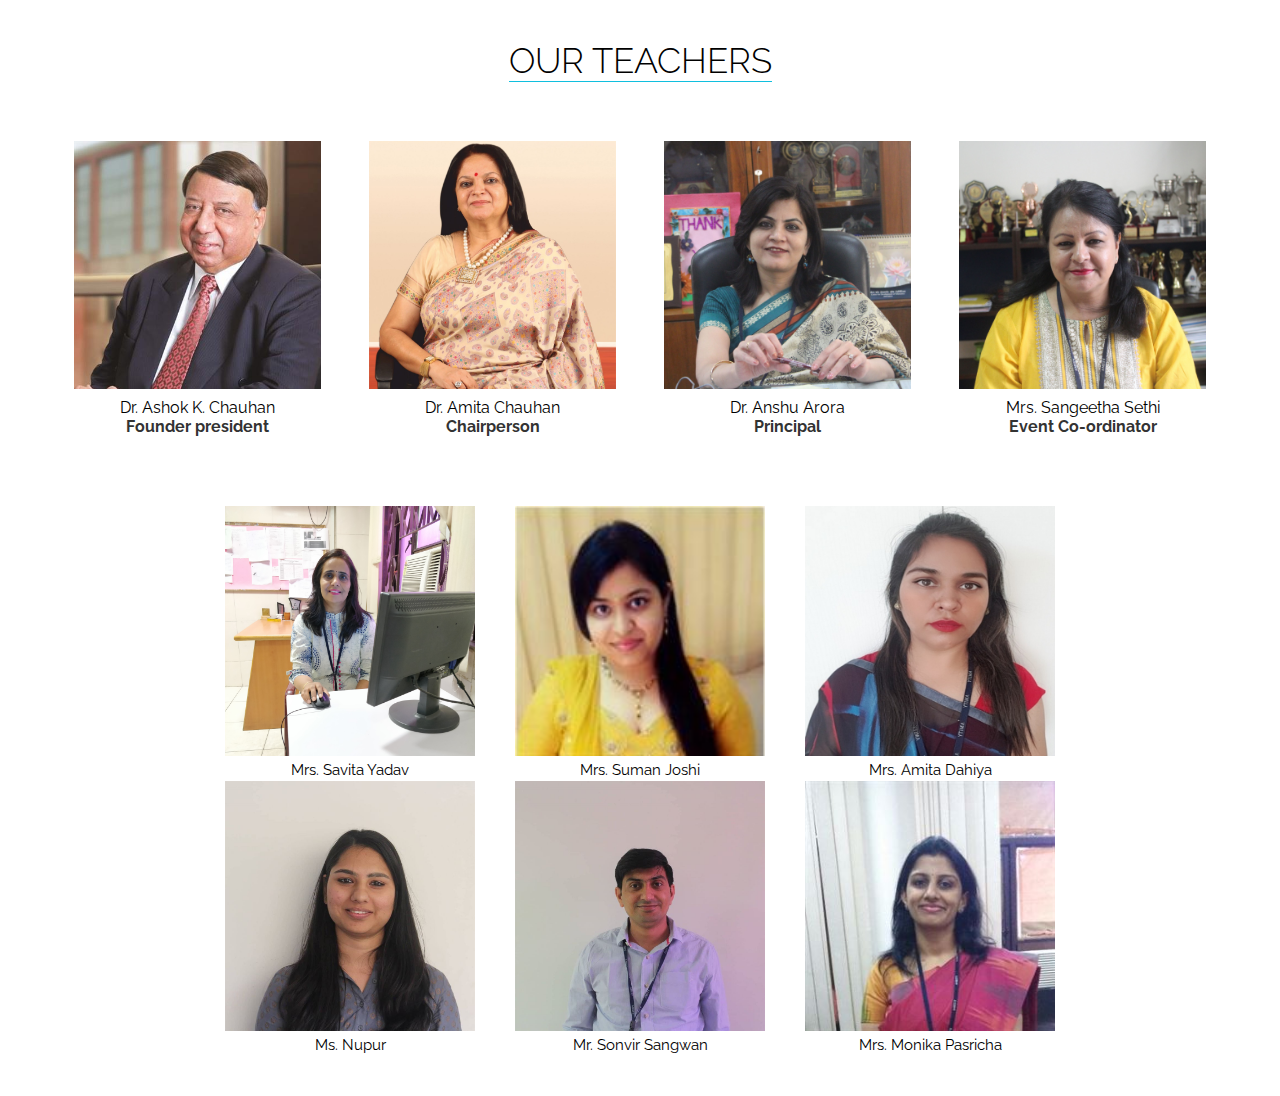
<file: teachers.html>
<!DOCTYPE html>
<html>
<head>
	<!-- Global site tag (gtag.js) - Google Analytics -->
<script async src="https://www.googletagmanager.com/gtag/js?id=UA-117091216-1"></script>
<script>
  window.dataLayer = window.dataLayer || [];
  function gtag(){dataLayer.push(arguments);}
  gtag('js', new Date());

  gtag('config', 'UA-117091216-1');
</script>

	<title>Our Teachers</title>
	<link rel="shortcut icon" type="image" href="images/favicon.png">
	<link rel="stylesheet" type="text/css" href="teacher-style.css">
</head>
<body>
<div class="heading"><span class="top-head">OUR TEACHERS</span></div>

<div class="big-box">
	<div class = "big-item" align="center"><img src="images/teachers/founder.jpg" class="big"><span class="big-name"><br>Dr. Ashok K. Chauhan<br><span class="big-post">Founder president</span></span></div>
	<div class = "big-item" align="center"><img src="images/teachers/chairperson.jpg" class="big"><span class="big-name"><br>Dr. Amita Chauhan<br><span class="big-post">Chairperson</span></span></div>
	<div class = "big-item" align="center"><img src="images/teachers/principal.jpg" class="big"><span class="big-name"><br>Dr. Anshu Arora<br><span class="big-post">Principal</span></span></div>
	<div class = "big-item" align="center"><img src="images/teachers/sangeeta ma'am.JPG" class="big"><span class="big-name"><br>Mrs. Sangeetha Sethi<br><span class="big-post">Event Co-ordinator</span></span></div>
</div>


<div class="box">
	<div class="b-item" align="center"><img src="images/teachers/savita.jpg" class="b-img"><span class="name">Mrs. Savita Yadav</span></div>
	<div class="b-item" align="center"><img src="images/teachers/suman.jpg" class="b-img"><br><span class="name">Mrs. Suman Joshi</span><br><span class="b-post">Cyber Buzz In-Charge</span></div>
	<div class="b-item" align="center"><img src="images/teachers/amita.jpg" class="b-img"><span class="name">Mrs. Amita Dahiya</span></div>
	<div class="b-item" align="center"><img src="images/teachers/nupur.jpg" class="b-img"><br><span class="name">Ms. Nupur</span></div>
	<div class="b-item" align="center"><img src="images/teachers/sonvir.jpg" class="b-img"><br><span class="name">Mr. Sonvir Sangwan</span></div>
	<div class="b-item" align="center"><img src="images/teachers/monica.jpg" class="b-img"><span class="name">Mrs. Monika Pasricha</span></div>
</div>


<link href="https://fonts.googleapis.com/css?family=Raleway:300,400" rel="stylesheet">
</body>
</html>
</file>
<file: style.css>
/* color palletes https://coolors.co/10bfde-f7f8fa-34353a-646567-2f8ed2 */
@import url('https://fonts.googleapis.com/css?family=Raleway:400,600,800,900');
@import url('https://fonts.googleapis.com/css?family=Roboto:500');
body{
	margin: 0;
	font-family: 'Raleway', sans-serif;
}
::-webkit-scrollbar{
	width: 8px;
}
::-webkit-scrollbar-track{
	background-color: #2f8ed2;
}
::-webkit-scrollbar-thumb{
	background-color: #e7fcff;
}
.nav{
	width: 100%;
	position: fixed;
	padding-top: 30px;
	padding-left: 80px;
	background-color: transparent;
	display: flex;
	z-index: 2;
	transition-property: padding, background-color;
	transition-duration: 400ms;
	transition-timing-function: ease-in-out;
}
@media screen and (max-width: 1000px) {
	.nav{
		padding-left: 20px;
	}
}
.nav-item{
	font-family: 'raleway', sans-serif;
	font-weight: 800;
	font-size: 15px;
	text-decoration: none;
	color: #fff;
	padding-bottom: 5px;
	margin-right: 30px;
	border-bottom: solid 1px transparent;
	transition: border-bottom 200ms ease-out;
}
.nav-item:hover{
	border-bottom: solid 1px #fff;
}
.first-big{
	height: 100vh;
	background-image: url(images/bg-main.JPG);
	background-attachment: fixed;
	background-repeat: no-repeat;
	background-size: cover;
	background-position: center;
}
.head-info{
	background-color: #00000039;
	color: #fff;
	max-width: 500px;
	margin: auto;
	position: relative;
	top: 50%;
	transform: translateY(-50%);
	font-size: 40px;
	line-height: 60px;
	font-weight: bold;
	text-align: center;
	border-radius: 4px;
	border-bottom: solid 2px #10bfde;
}
.date{
	padding-bottom: 10px;
	color: #fff;
}
.time-info{
	font-family: 'IBM Plex Mono', sans-serif;
	padding: 40px 50px;
	position: relative;
	margin: auto;
	font-size: 60px;
	border-radius: 2px;
}
.second-big{
	display: flex;
	height: 100vh;
}
.img-info{
	padding-top: 3%;
	height: 90%;
}
.img-info-real{
	position: relative;
	top: 50%;
	transform: perspective(1px) translateY(-50%);
	max-width: 35vw;
	height: auto;
}
.container{
	position: relative;
	top: 50%;
	transform: perspective(1px) translateY(-50%);
}
.info{
	padding: 40px 160px;
}
.heading{
	font-size: 25px;
	font-family: 'Raleway', sans-serif;
	font-weight: 700;
}
.info-desc{
	font-size: 15px;
	line-height: 26px;
	color: #676767;
	font-family: 'Raleway', sans-serif;
}
.third-big{
	display: flex;
	justify-content: center;
	text-align: center;
	height: auto;
	background-color: #f7f8fa;
	padding: 120px 0px 60px 0px;
	transform: skewY(-8deg);
}
.inner-third{
	transform: skewY(8deg);
}
.events-info{
	font-size: 14px;
	line-height: 25px;
	width: 600px;
	color: #646567;
}
.btn-btm{
	margin-top: 0;
	background-color: #2c3e50;
	height: 5px;
	width: 5%;
}
.hov-con {
	cursor: pointer;
	position: absolute;
	bottom: 0;
	left: 0;
	right: 0;
	background-color: rgba(0,0,0,0.8);
	overflow: hidden;
	width: 0;
	height: 100%;
	transition: .3s ease-in-out;
}
.box:hover .hov-con {
  width: 100%;
}
.text {
	padding-bottom: 10px;
	border-bottom: solid #27c4e0 0.2px;
	color: white;
	font-size: 15px;
	position: absolute;
	top: 50%;
	left: 50%;
	transform: translate(-50%, -50%);
	-ms-transform: translate(-50%, -50%);
	white-space: nowrap;
}
.mem{
	position: absolute;
	bottom: 0;
	left: 0;
	right: 0;
	background-color: rgba(0,0,0,0.2);
	overflow: hidden;
	width: 0;
	height: 150%;
	transition: .2s ease-in-out;
}
.tbox:hover .mem{
	height: 83%;
	width: 100%;
	margin-bottom: 21%;
}
.mem-name{
	padding-top: 30px;
	border-bottom: solid #27c4e0 0.2px;
	color: white;
	font-size: 12px;
	position: absolute;
	top: 50%;
	left: 50%;
	transform: translate(-50%, -50%);
	-ms-transform: translate(-50%, -50%);
	white-space: nowrap;
}
.mem-name-end{
	font-size: 15px;
}
.mem-evnt{
	color: #333;
	font-weight: bold;
	font-size: 14px;
}
.eventbox{
	padding: 60px 0	90px;
	display: flex;
	justify-content: center;
	flex-wrap: wrap;
}
.box{
	position: relative;
	margin: 3px 2px;
	width: 230px;
	height: 230px;
}
.logo{
	width: 100%;
	cursor: pointer;
}
.fourth-big{
	padding-top: 120px;
}











/* modal styling*/
.modal{
	display: none;
	position: fixed;
	z-index: 2;
	padding-top: 100px;
	left: 0;
	top: 0;
	width: 100vw;
	height: 100%;
	overflow: auto;
	background-color: rgba(0,0,0, 0.2);
	transition: display 800ms ease-in-out;
}
.modal-content{
	border-radius: 3px;
	color: #222;
	width: 500px;
	padding: 30px 60px 30px 60px;
	background-color: #fff;
	text-align: left;
	margin: auto;
	position: relative;
	top: 45%;
	transform: translateY(-50%);

	font-size: 14px;
	line-height: 24px;
}
.tagline{
	font-weight: bold;
}
.team-eligibility{
	font-size: 12px;
	font-weight: 800;
	color: #666;
}








.imp-info{
	font-size: 14px;
	line-height: 25px;
	width: 600px;
	color: #646567;
}
.imp-img{
	padding: 30px 0 50px 0;
	width: 550px;
}
.skew-div{
	margin-top: 10px;
	height: 6px;
	transform: skewY(-8deg);
	border: solid 1px #9d9d9d;
	border-right-style: none;
	border-left-style: none;
}
.fifth-big{
	padding: 70px 0;
}
.teambox{
	padding: 20px 80px;
	display: flex;
	flex-wrap: wrap;
	justify-content: center;
}
.tbox{
	position: relative;
	margin: 4px 2px 20px 2px;
	width: 200px;
}
.designation{
font-family: 'Roboto', sans-serif;
font-size: 28px
}
.memb{
	width: 200px;
	height: 200px;
}
.schedule{
	padding: 20px 0 30px;
	background-color: #0a72bb;
}
.heading-sch{
	font-family: 'Raleway', sans-serif;
	font-weight: 700;
	font-size: 30px;
	color: #f3f6fa;
}
.sch-img{
	max-width: 80vw;
	max-height: 80vh;
}
.footer{
	font-size: 14px;
	font-family: 'raleway', sans-serif;
	font-weight: 600;
	display: flex;
	color: #f7f8fa;
	padding: 50px 80px;
	background-image: url(images/footer.png);
}
.links{
    padding-left: 15%;
    line-height: 25px;
    font-size: 14px;
}
.ftr-data{
    line-height: 25px;
    padding: 0 2vw 0 0;
    vertical-align: text-top;
}
.last-logo-img{
	height: 160px;
    margin-left: 15vw;
}
.link-fb{
	text-decoration: none;
	color: #f7f8fa;
	border-bottom: solid 1px transparent;
	transition: border-bottom 300ms ease-out;
}
.link-fb:hover{
	border-bottom-color: #ccc;
}
.end{
	padding: 15px 25px;
	font-size: 13px;
	color: #ddd;
	background-color: #151518;
	font-weight: 700;
}
.end-name{
	font-size: 15px;
	text-decoration: none;
	color: #eee;
}
</file>
<file: prelim-style.css>
body{
    padding-top: 5.5vh;
    margin: 0;
    font-family: 'Raleway', sans-serif;
}
.heading{
    text-align: center;
    font-size: 5.2vh;
    margin: auto;
    font-weight: 300;
}
.top-head{
    color: #222;
    padding: 0 5px 0 5px;
    border-bottom: solid 1px #10bfde;
}
.results-main{
    padding: 8vh 50px 0 50px;
    font-size: 3vh;
    display: flex;
    flex-wrap: wrap;
    justify-content: center;
    background-image: url("logo.ico");
    height: 1000px; 
    background-attachment: fixed;
    background-position: center;
    background-repeat: no-repeat;
   
}
.results-box{
    margin: 5px;
    padding: 40px 40px;

}
.event-name{
    font-weight: 700;
}
.event-winners{
    font-size: 2.5vh;
}
</file>
<file: teacher-style.css>
body{
	margin: 0;
	font-family: 'Raleway', sans-serif;
}


.heading{
	font-weight: 300;
	padding: 40px 0 60px 0;
	font-size: 35px;
	text-align: center;
}
.top-head{
	border-bottom: solid 1px #10bfde;
}


.big-box{
	display: flex;
	flex-wrap: wrap;
	justify-content: center;
}
.big-item{
	margin: 0px 10px 10px 10px;
	height: 275px;
	width: 275px;
}
.big{
	padding-bottom: 5px;
	height: 90%;
	width: 90%;
}
.big-post{
	font-weight: bold;
	color: #333;
}


.box{
	display: flex;
	padding: 80px 100px 40px 100px;
	justify-content: center;
	flex-wrap: wrap;
}
.b-item{
	margin: 0px 20px 25px 20px;
	height: 250px;
	width: 250px;
}
.b-img{
	height: 100%;
	width: 100%;
}
.b-post{
	font-weight: bold;
	font-size: 15px;
	color: #333;
}
.name{
	font-size: 15px;
}


.bb-box{
	display: flex;
	padding: 40px 100px 40px 100px;
	justify-content: center;
	flex-wrap: wrap;
}
.bb-item{
	margin: 0px 20px 25px 20px;
	height: 250px;
	width: 250px;
}
.bb-img{
	height: 100%;
	width: 100%;
}
.bb-post{
	font-weight: bold;
	font-size: 15px;
	color: #333;
}
.bb-name{
	font-size: 15px;
}
</file>
